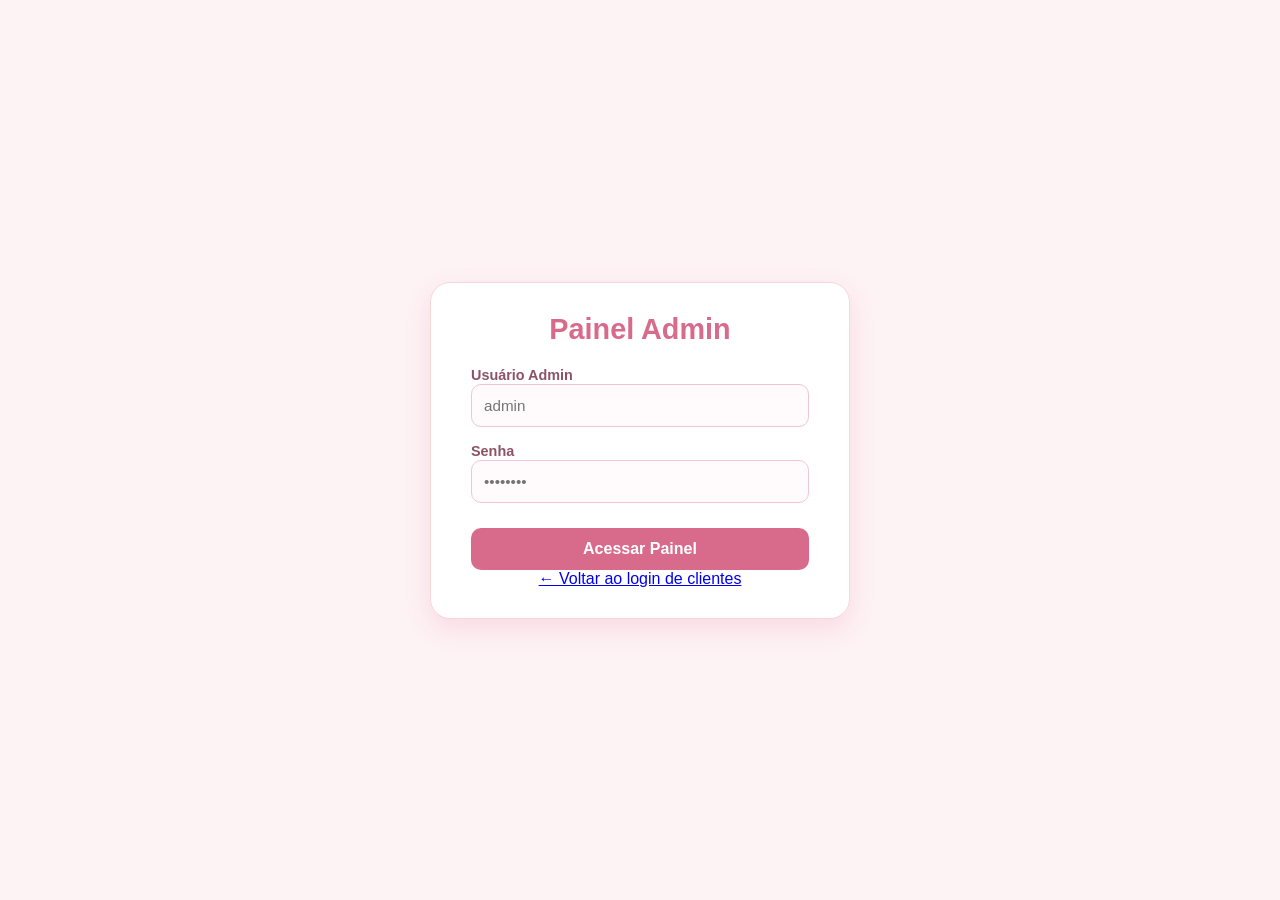
<file: public/admin.html>
<!DOCTYPE html>
<html lang="pt-BR">
<head>
    <meta charset="UTF-8">
    <meta name="viewport" content="width=device-width, initial-scale=1.0">
    <title>Glam Beauty - Admin Login</title>
    <link rel="stylesheet" href="style.css">
</head>
<body>
    <div class="card">
        <h1>Painel Admin </h1>
        <form id="formAdmin" onsubmit="event.preventDefault();">
            <div class="form-group">
                <label for="adminUser">Usuário Admin</label>
                <input type="text" id="adminUser" placeholder="admin" required>
            </div>

            <div class="form-group">
                <label for="adminPass">Senha</label>
                <input type="password" id="adminPass" placeholder="••••••••" required>
            </div>

            <button type="button" onclick="autenticarAdmin()">Acessar Painel</button>
        </form>

        <a href="login.html" class="login-link">← Voltar ao login de clientes</a>
    </div>

    <script>
        function autenticarAdmin() {
            const usuario = document.getElementById('adminUser').value;
            const senha = document.getElementById('adminPass').value;

            // Credenciais do Administrador (Pode ser alterado ou validado no Backend)
            if (usuario === "admin" && senha === "123456") {
                sessionStorage.setItem('adminLogado', 'true');
                alert("Acesso concedido!");
                window.location.href = "admin-dashboard.html";
            } else {
                alert("Usuário ou senha de administrador incorretos!");

                
            }
        }
    </script>
</body>
</html>
</file>
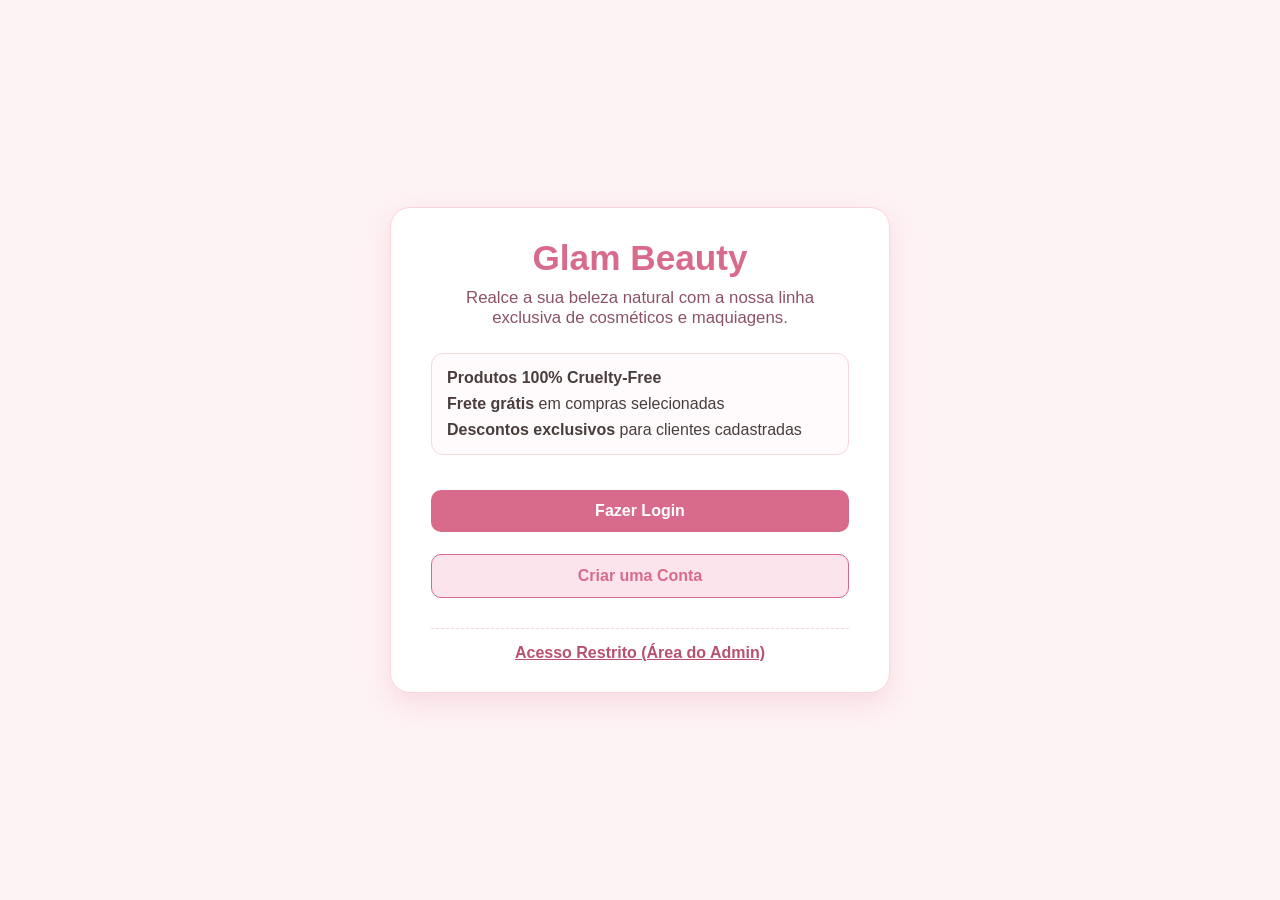
<file: public/home.html>
<!DOCTYPE html>
<html lang="pt-BR">
<head>
    <meta charset="UTF-8">
    <meta name="viewport" content="width=device-width, initial-scale=1.0">
    <title>Glam Beauty - Sua Loja de Maquiagem</title>
    <link rel="stylesheet" href="style.css">
</head>
<body>
    <div class="card" style="max-width: 500px;">
        <h1 style="font-size: 2.2rem; margin-bottom: 10px;">Glam Beauty </h1>
        <p style="color: #8c5365; font-size: 1.05rem; margin-bottom: 25px;">
            Realce a sua beleza natural com a nossa linha exclusiva de cosméticos e maquiagens.
        </p>

        <!-- Seção de Destaques/Benefícios -->
        <div style="background-color: #fffafb; border: 1px solid #f8d7da; border-radius: 12px; padding: 15px; margin-bottom: 25px; text-align: left;">
            <p style="margin-bottom: 8px;"> <strong>Produtos 100% Cruelty-Free</strong></p>
            <p style="margin-bottom: 8px;"> <strong>Frete grátis</strong> em compras selecionadas</p>
            <p> <strong>Descontos exclusivos</strong> para clientes cadastradas</p>
        </div>

        <!-- Botões de Ação para Clientes -->
        <div style="display: flex; flex-direction: column; gap: 12px;">
            <a href="login.html" style="text-decoration: none;">
                <button type="button">Fazer Login</button>
            </a>
            
            <a href="index.html" style="text-decoration: none;">
                <button type="button" style="background-color: #fce4ec; color: #d86b8b; border: 1px solid #d86b8b;">
                    Criar uma Conta
                </button>
            </a>
        </div>

        <!-- Rodapé com acesso restrito ao Admin -->
        <div style="margin-top: 30px; border-top: 1px dashed #f8d7da; padding-top: 15px;">
            <a href="admin-login.html" class="login-link" style="color: #b8506f; font-weight: bold;">
                 Acesso Restrito (Área do Admin)
            </a>
        </div>
    </div>
</body>
</html>
</file>
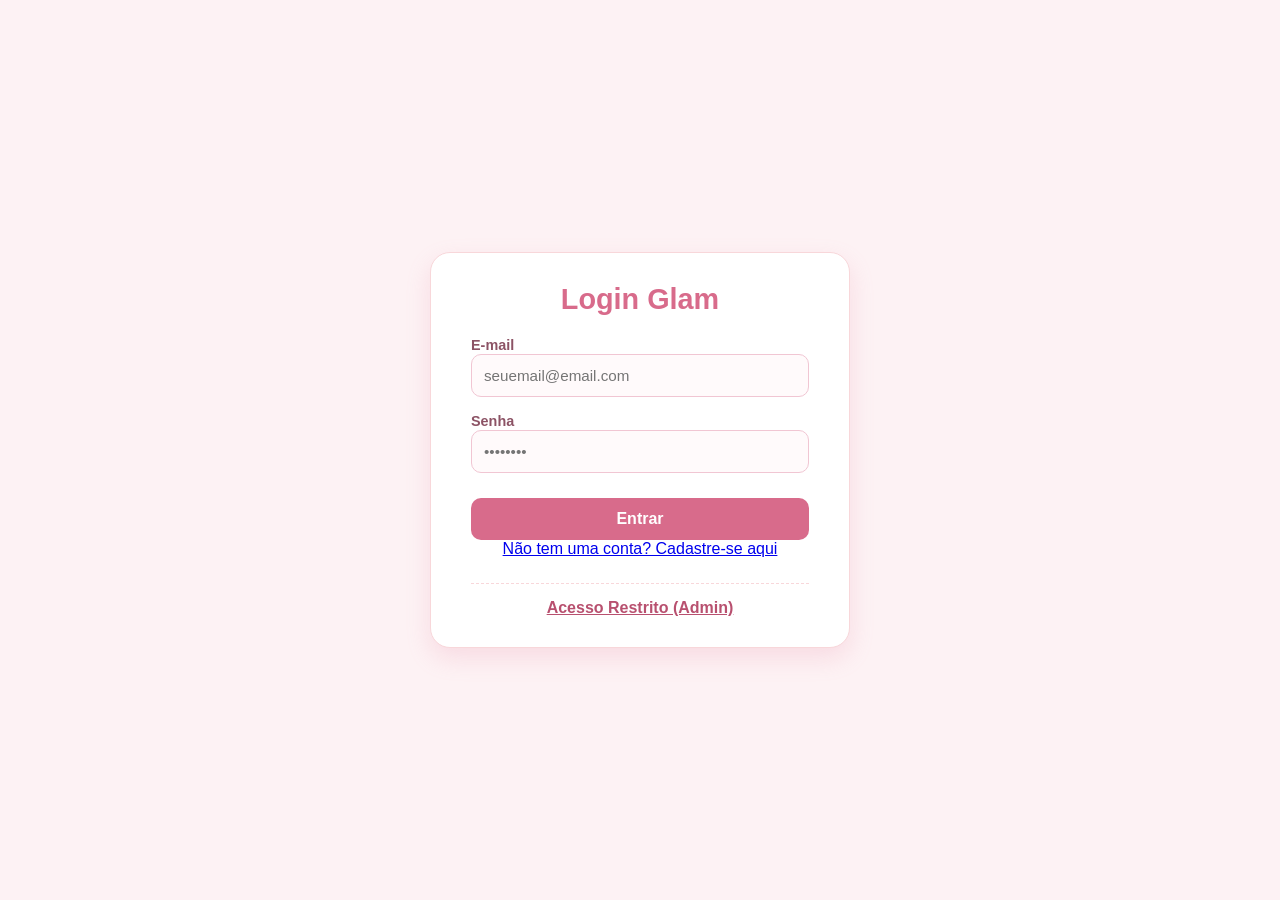
<file: public/login.html>
<!DOCTYPE html>
<html lang="pt-BR">
<head>
    <meta charset="UTF-8">
    <meta name="viewport" content="width=device-width, initial-scale=1.0">
    <title>Glam Beauty - Login</title>
    <link rel="stylesheet" href="style.css">
</head>
<body>
    <div class="card">
        <h1>Login Glam </h1>
        <form onsubmit="event.preventDefault();">
            <div class="form-group">
                <label for="loginEmail">E-mail</label>
                <input type="email" id="loginEmail" placeholder="seuemail@email.com" required>
            </div>

            <div class="form-group">
                <label for="loginSenha">Senha</label>
                <input type="password" id="loginSenha" placeholder="••••••••" required>
            </div>

            <button type="button" onclick="alert('Login efetuado com sucesso!')">Entrar</button>
        </form>

        <a href="/FORM-CRUD-CPF/public/index.html" class="login-link">Não tem uma conta? Cadastre-se aqui</a>

        <div style="margin-top: 25px; border-top: 1px dashed #f8d7da; padding-top: 15px;">
            <a href="/FORM-CRUD-CPF/public/admin.html" class="login-link" style="color: #b8506f; font-weight: bold;"> Acesso Restrito (Admin)</a>
        </div>
    </div>
</body>
</html>
</file>
<file: public/style.css>
* {
    margin: 0;
    padding: 0;
    box-sizing: border-box;
    font-family: 'Poppins', 'Segoe UI', sans-serif;
}

body {
    background-color: #fdf2f4;
    color: #4a3e3d;
    display: flex;
    flex-direction: column;
    align-items: center;
    justify-content: center;
    min-height: 100vh;
    padding: 20px;
}

/* Card centralizado */
.card {
    background-color: #ffffff;
    padding: 30px 40px;
    border-radius: 20px;
    box-shadow: 0 10px 25px rgba(232, 131, 158, 0.2);
    width: 100%;
    max-width: 420px;
    text-align: center;
    border: 1px solid #f8d7da;
}

h1 {
    color: #d86b8b;
    margin-bottom: 20px;
    font-size: 1.8rem;
    font-weight: 600;
}

/* Form e Inputs */
form {
    display: flex;
    flex-direction: column;
    gap: 15px;
    text-align: left;
}

label {
    font-size: 0.9rem;
    font-weight: 600;
    color: #8c5365;
}

input {
    width: 100%;
    padding: 12px;
    border: 1.5px solid #f1c6d3;
    border-radius: 10px;
    outline: none;
    background-color: #fffafb;
    font-size: 0.95rem;
    transition: border-color 0.3s;
}

input:focus {
    border-color: #d86b8b;
}

input:disabled {
    background-color: #eee;
    cursor: not-allowed;
}

/* Botões */
button, input[type="button"] {
    width: 100%;
    padding: 12px;
    background-color: #d86b8b;
    color: white;
    border: none;
    border-radius: 10px;
    font-size: 1rem;
    font-weight: bold;
    cursor: pointer;
    transition: background-color 0.3s, transform 0.2s;
    margin-top: 10px;
}

button:hover, input[type="button"]:hover {
    background-color: #b8506f;
    transform: translateY(-2px);
}

/* Navegação por Links */
nav {
    margin-top: 25px;
    display: flex;
    gap: 12px;
    justify-content: center;
    flex-wrap: wrap;
}

nav a {
    color: #d86b8b;
    text-decoration: none;
    font-weight: 600;
    font-size: 0.85rem;
    padding: 6px 12px;
    border-radius: 15px;
    background-color: #fce4ec;
    transition: all 0.3s;
}

nav a:hover {
    background-color: #d86b8b;
    color: white;
}

/* Tabela de Cadastrados */
table {
    width: 100%;
    border-collapse: collapse;
    margin-bottom: 20px;
}

th, td {
    padding: 10px;
    border-bottom: 1px solid #f8d7da;
    text-align: left;
    font-size: 0.9rem;
}

th {
    background-color: #fce4ec;
    color: #d86b8b;
}
</file>
